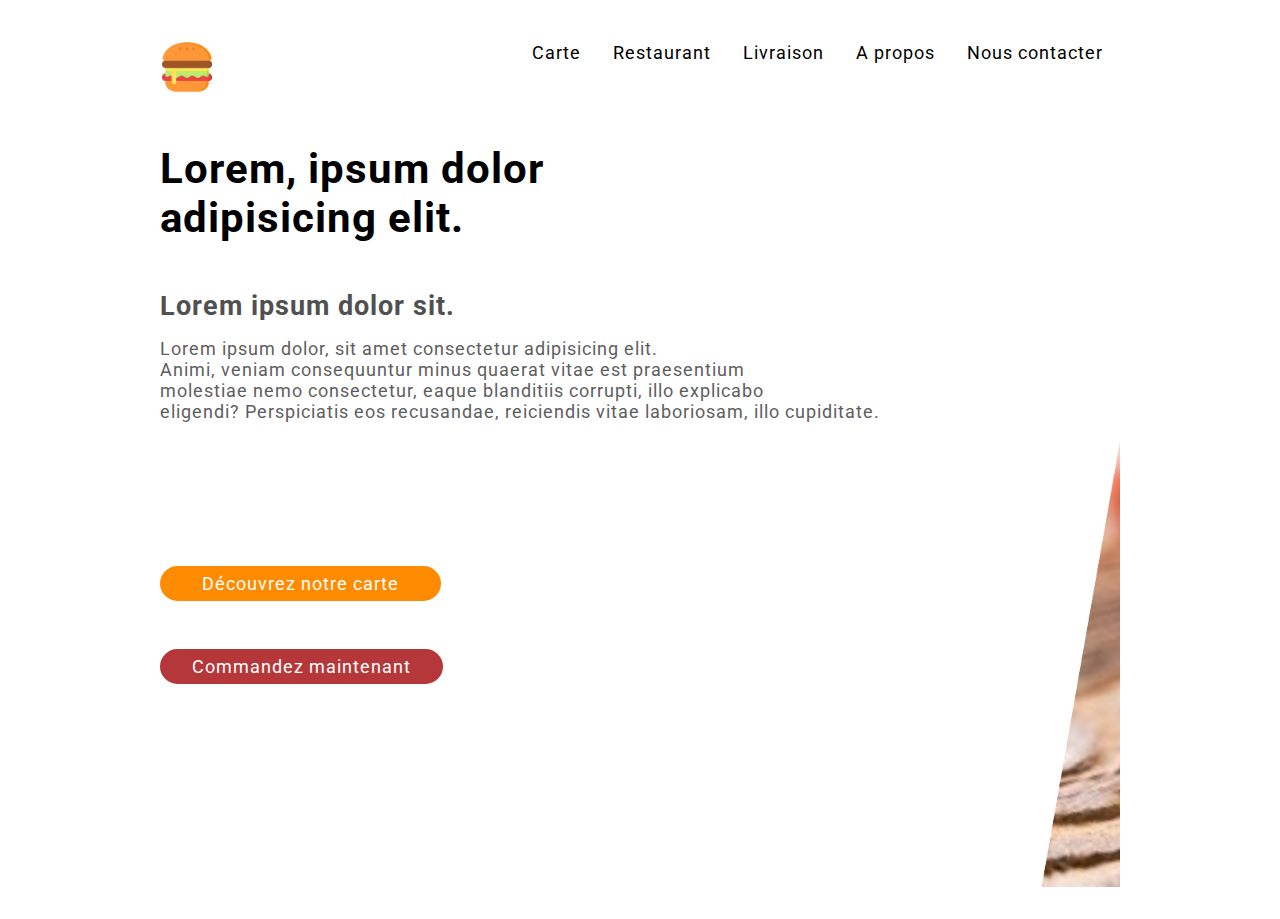
<file: index.html>
<!DOCTYPE html>
<html lang="en">
<head>
    <meta charset="UTF-8">
    <meta http-equiv="X-UA-Compatible" content="IE=edge">
    <meta name="viewport" content="width=device-width, initial-scale=1.0">
    <link rel="stylesheet" href="style.css">
    <link rel="icon" href="images/hamburger.png">
    <title>Site</title>
</head>
<body>
    <header class="bgimage">

        <nav class="navbar">
            <a href="index.html"><img class="logo" src="images/hamburger.png" alt=""></a>
            <ul class="navul">
                <a href="#" class="navbtn"><li>Carte</li></a>
                <a href="restaurant.html" class="navbtn"><li>Restaurant</li></a>
                <a href="livraison.html" class="navbtn"><li>Livraison</li></a>
                <a href="a-propos.html" class="navbtn"><li>A propos</li></a>
                <a href="contact.html" class="navbtn"><li>Nous contacter</li></a>
            </ul>
        </nav>

        <div class="header-text">            
            <h1 class="header-h1">
                Lorem, ipsum dolor 
               <br> adipisicing elit.
            </h1>
            
            <h2 class="header-h2">
                Lorem ipsum dolor sit.
            </h2>
            
            <p class="header-desc">
                Lorem ipsum dolor, sit amet consectetur adipisicing elit. <br>
                 Animi, veniam consequuntur minus quaerat vitae est praesentium <br>
                  molestiae nemo consectetur, eaque blanditiis corrupti, illo explicabo <br>
                   eligendi? Perspiciatis eos recusandae, reiciendis vitae laboriosam, illo cupiditate.
            </p>
            
            <a href="#"><button class="header-btn">Découvrez notre carte</button></a>
            <br>
            <a href="#"><button class="cmd-btn">Commandez maintenant</button></a>
        </div>

    </header>
</body>
</html>
</file>
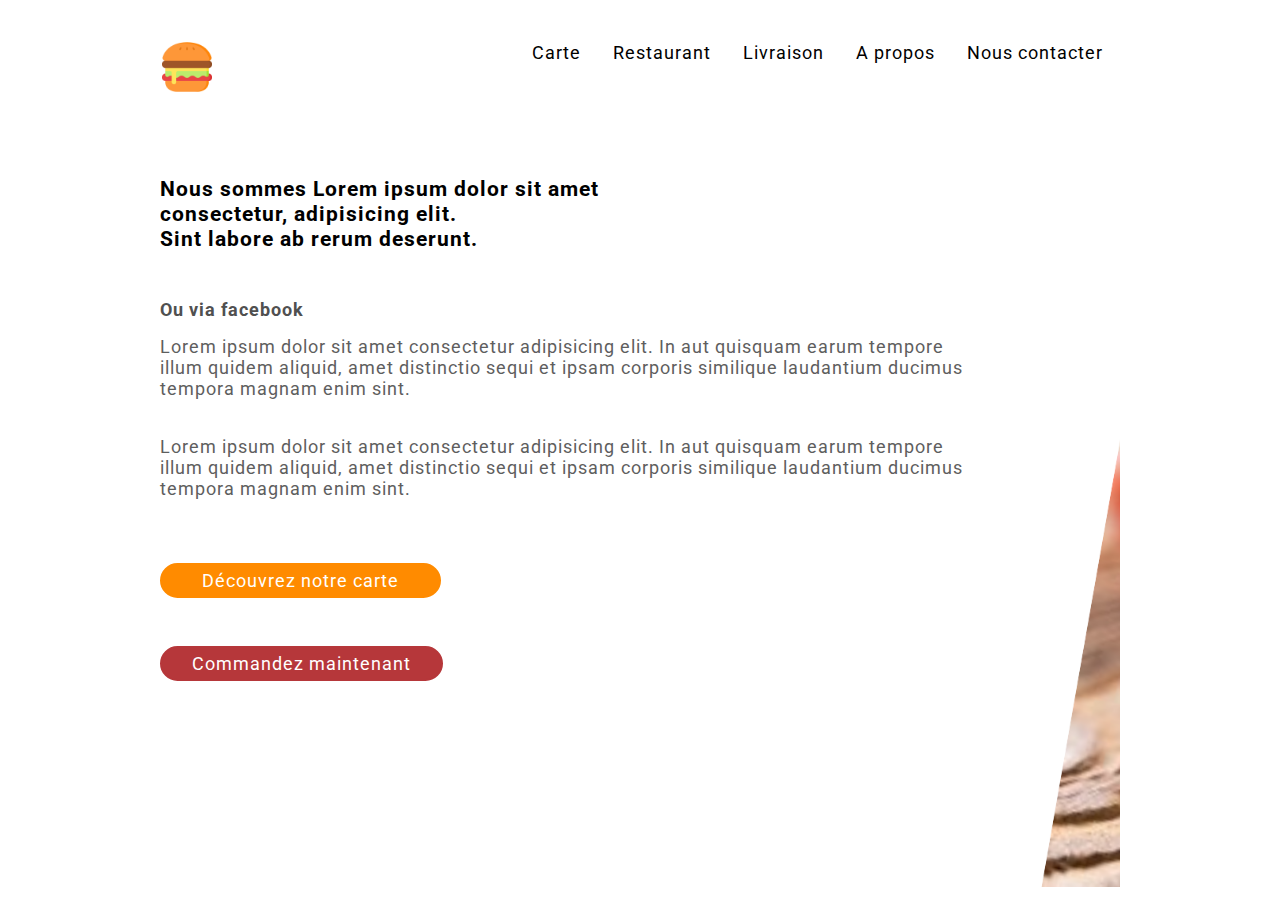
<file: a-propos.html>
<!DOCTYPE html>
<html lang="en">
<head>
    <meta charset="UTF-8">
    <meta http-equiv="X-UA-Compatible" content="IE=edge">
    <meta name="viewport" content="width=device-width, initial-scale=1.0">
    <link rel="stylesheet" href="stylePropos.css">
    <link rel="icon" href="images/hamburger.png">
    <title>Contactez nous</title>
</head>
<body>
    <header class="bgimage">

        <nav class="navbar">
            <a href="index.html"><img class="logo" src="images/hamburger.png" alt=""></a>
            <ul class="navul">
                <a href="#" class="navbtn"><li>Carte</li></a>
                <a href="restaurant.html" class="navbtn"><li>Restaurant</li></a>
                <a href="livraison.html" class="navbtn"><li>Livraison</li></a>
                <a href="a-propos.html" class="navbtn"><li>A propos</li></a>
                <a href="contact.html" class="navbtn"><li>Nous contacter</li></a>
            </ul>
        </nav>

        <div class="form-text">            
    
            <h3 class="header-h3">
                Nous sommes Lorem ipsum dolor sit amet <br>
                 consectetur, adipisicing elit. <br>
                 Sint labore ab rerum deserunt.
            </h3>

            <h4 class="header-h3-2">
                Ou via facebook
            </h4>

            <p class="header-desc">
                Lorem ipsum dolor sit amet consectetur adipisicing elit. In aut quisquam earum tempore <br>
                 illum quidem aliquid, amet distinctio sequi et ipsam corporis similique laudantium ducimus <br>
                  tempora magnam enim sint.
            </p>
            <br>
            <p class="header-desc">
                Lorem ipsum dolor sit amet consectetur adipisicing elit. In aut quisquam earum tempore <br>
                 illum quidem aliquid, amet distinctio sequi et ipsam corporis similique laudantium ducimus <br>
                  tempora magnam enim sint.
            </p>
    
            <a href="#"><button class="header-btn">Découvrez notre carte</button></a>
            <br>
            <a href="#"><button class="cmd-btn">Commandez maintenant</button></a>
        </div>

    </header>
</body>
</html>
</file>
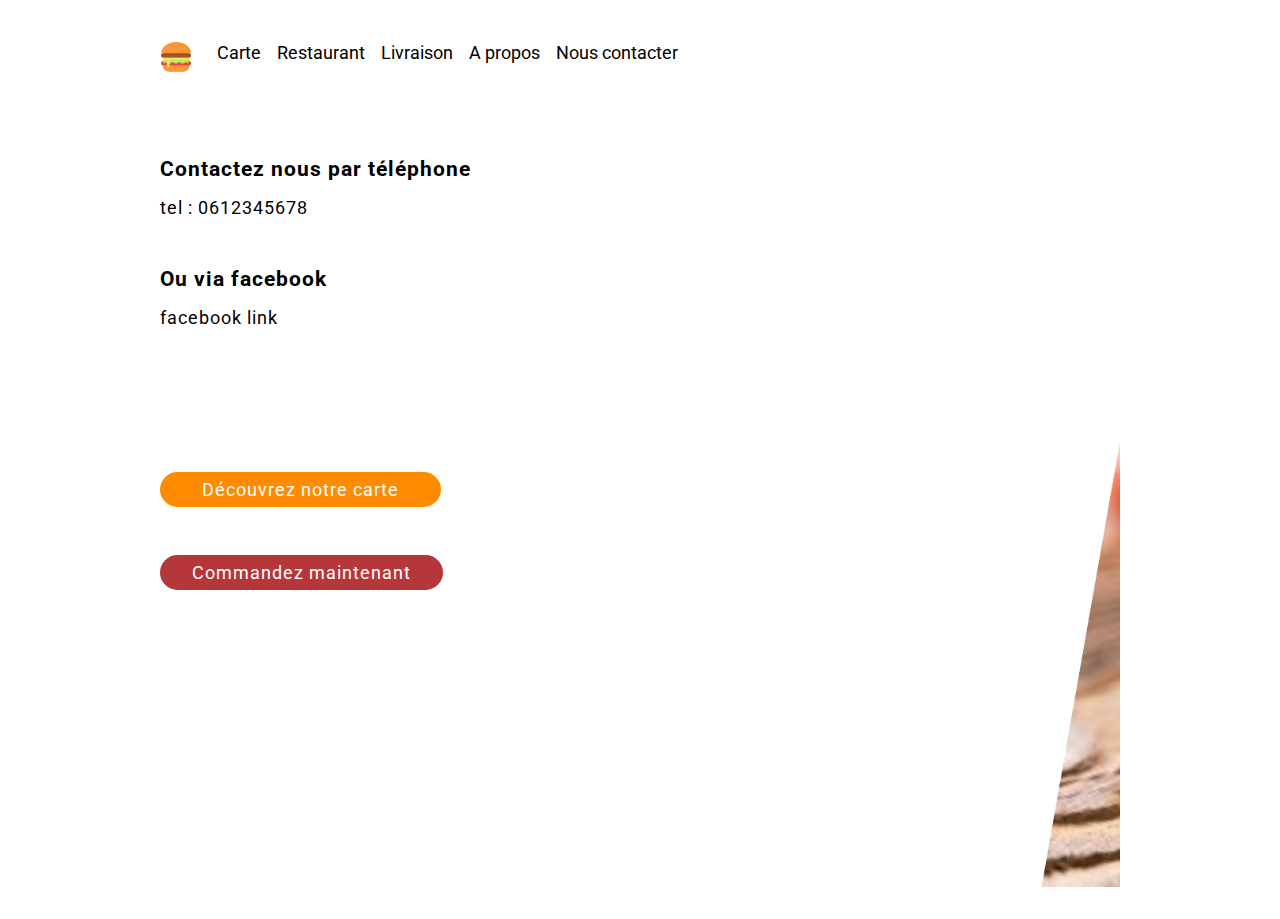
<file: contact.html>
<!DOCTYPE html>
<html lang="en">
<head>
    <meta charset="UTF-8">
    <meta http-equiv="X-UA-Compatible" content="IE=edge">
    <meta name="viewport" content="width=device-width, initial-scale=1.0">
    <link rel="stylesheet" href="styleContact.css">
    <link rel="icon" href="images/hamburger.png">
    <title>Contactez nous</title>
</head>
<body>
    <header class="bgimage">

        <nav class="navbar">
            <a href="index.html"><img class="logo" src="images/hamburger.png" alt=""></a>
            <ul class="navul">
                <a href="#" class="navbtn"><li>Carte</li></a>
                <a href="restaurant.html" class="navbtn"><li>Restaurant</li></a>
                <a href="livraison.html" class="navbtn"><li>Livraison</li></a>
                <a href="a-propos.html" class="navbtn"><li>A propos</li></a>
                <a href="contact.html" class="navbtn"><li>Nous contacter</li></a>
            </ul>
        </nav>

        <div class="form-text">            
    
            <h3 class="header-h3">
                Contactez nous par téléphone
            </h3>
            <p>
                <a class="telephone" href="tel:0612345678">tel : 0612345678</a>
            </p>

            <h3 class="header-h3-2">
                Ou via facebook
            </h3>
            <p>
                <a class="fblink" href="#">facebook link</a>
            </p>
    
            <a href="#"><button class="header-btn">Découvrez notre carte</button></a>
            <br>
            <a href="#"><button class="cmd-btn">Commandez maintenant</button></a>
        </div>

    </header>
</body>
</html>
</file>
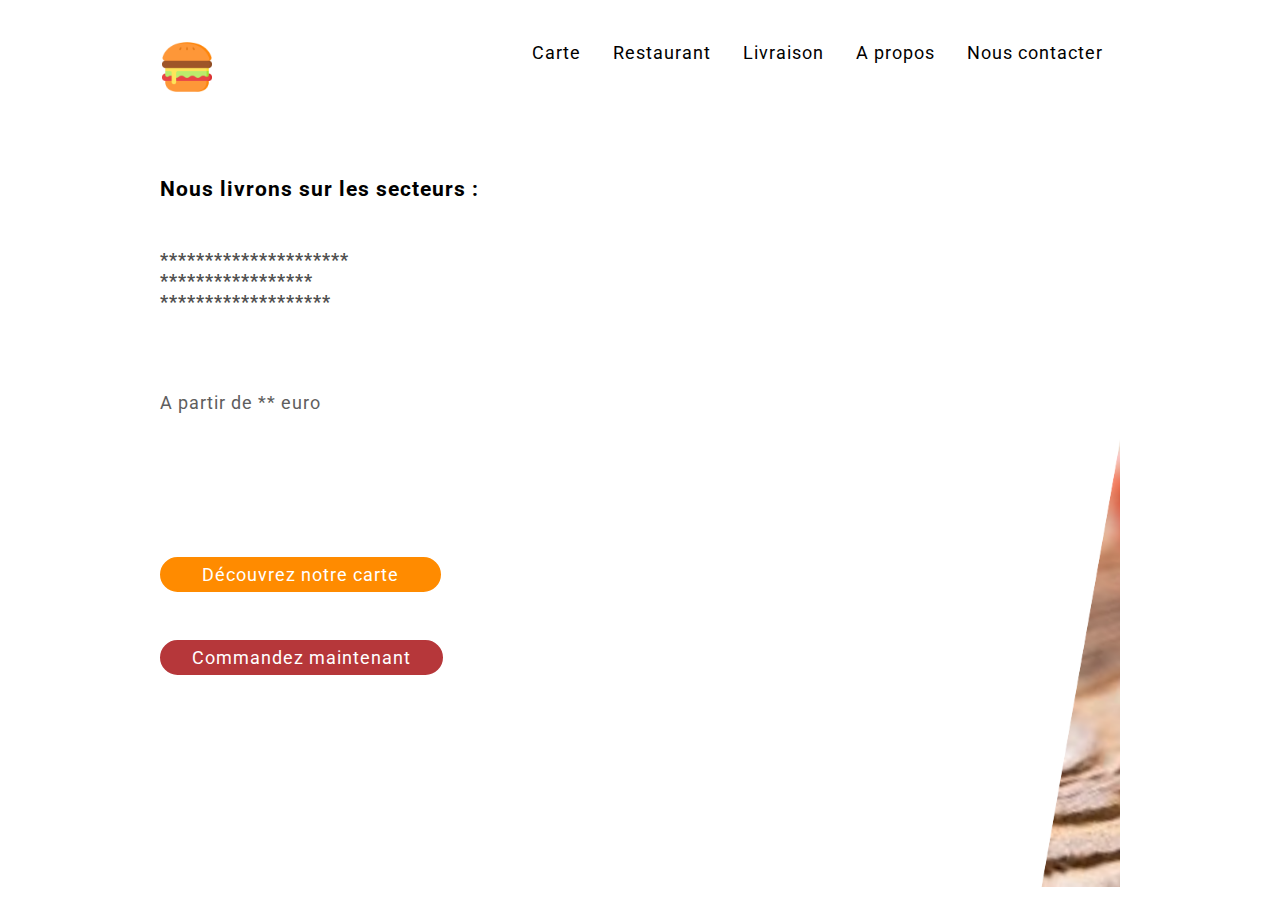
<file: livraison.html>
<!DOCTYPE html>
<html lang="en">
<head>
    <meta charset="UTF-8">
    <meta http-equiv="X-UA-Compatible" content="IE=edge">
    <meta name="viewport" content="width=device-width, initial-scale=1.0">
    <link rel="stylesheet" href="styleLivraison.css">
    <link rel="icon" href="images/hamburger.png">
    <title>Contactez nous</title>
</head>
<body>
    <header class="bgimage">

        <nav class="navbar">
            <a href="index.html"><img class="logo" src="images/hamburger.png" alt=""></a>
            <ul class="navul">
                <a href="#" class="navbtn"><li>Carte</li></a>
                <a href="restaurant.html" class="navbtn"><li>Restaurant</li></a>
                <a href="livraison.html" class="navbtn"><li>Livraison</li></a>
                <a href="a-propos.html" class="navbtn"><li>A propos</li></a>
                <a href="contact.html" class="navbtn"><li>Nous contacter</li></a>
            </ul>
        </nav>

        <div class="form-text">            
    
            <h3 class="header-h3">
                Nous livrons sur les secteurs :<br>
         

            </h3>

            <h4 class="header-h3-2">
                ********************* <br>
                ***************** <br>
                *******************
            </h4>
            <p class="header-desc">
                A partir de ** euro<br>
            </p>

    
            <a href="#"><button class="header-btn">Découvrez notre carte</button></a>
            <br>
            <a href="#"><button class="cmd-btn">Commandez maintenant</button></a>
        </div>

    </header>
</body>
</html>
</file>
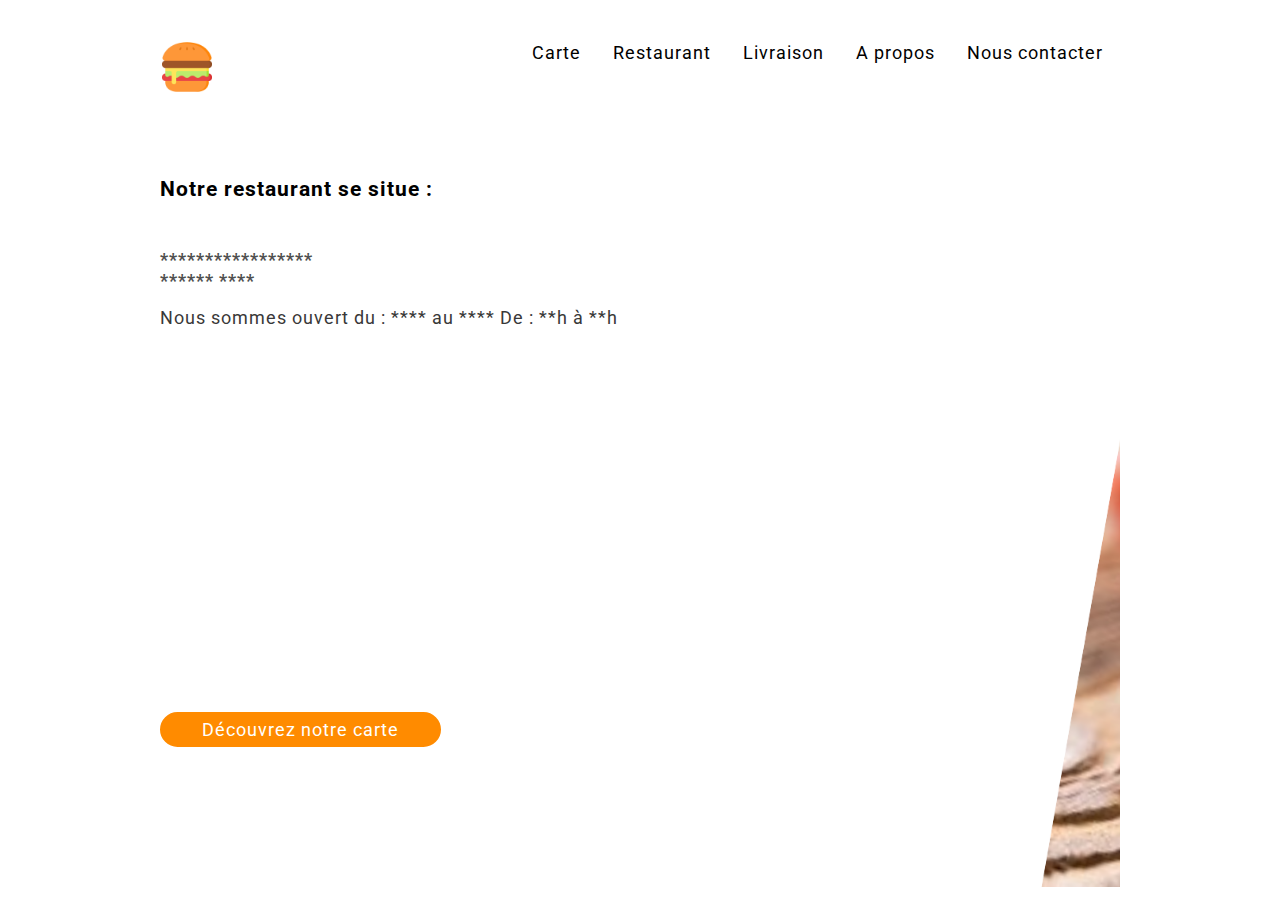
<file: restaurant.html>
<!DOCTYPE html>
<html lang="en">
<head>
    <meta charset="UTF-8">
    <meta http-equiv="X-UA-Compatible" content="IE=edge">
    <meta name="viewport" content="width=device-width, initial-scale=1.0">
    <link rel="stylesheet" href="styleRestaurant.css">
    <link rel="icon" href="images/hamburger.png">
    <title>Contactez nous</title>
</head>
<body>
    <header class="bgimage">

        <nav class="navbar">
            <a href="index.html"><img class="logo" src="images/hamburger.png" alt=""></a>
            <ul class="navul">
                <a href="#" class="navbtn"><li>Carte</li></a>
                <a href="restaurant.html" class="navbtn"><li>Restaurant</li></a>
                <a href="livraison.html" class="navbtn"><li>Livraison</li></a>
                <a href="a-propos.html" class="navbtn"><li>A propos</li></a>
                <a href="contact.html" class="navbtn"><li>Nous contacter</li></a>
            </ul>
        </nav>

        <div class="form-text">            
    
            <h3 class="header-h3">
                Notre restaurant se situe :<br>
                

            </h3>

            <h4 class="header-h3-2">
                ***************** <br>
                ****** ****
            </h4>
            <p class="sub-desc">
                Nous sommes ouvert du : **** au ****
                De : **h à **h
            </p>

            <div class="googleMap">
                <iframe src="https://www.google.com/maps/embed?pb=!1m18!1m12!1m3!1d2590.6109392918706!2d2.921941915304644!3d49.510740762506174!2m3!1f0!2f0!3f0!3m2!1i1024!2i768!4f13.1!3m3!1m2!1s0x47e87798bd7a49a7%3A0xf7f50538900e4011!2sLe%20Mediteranne!5e0!3m2!1sen!2sfr!4v1625508496175!5m2!1sen!2sfr" width="400" height="300" style="border:0;" allowfullscreen="" loading="lazy"></iframe>
            </div>


    
            <a href="#"><button class="header-btn">Découvrez notre carte</button></a>
            <br>
          
        </div>

    </header>
</body>
</html>
</file>
<file: style.css>
@import url('https://fonts.googleapis.com/css2?family=Roboto:wght@300;400;500&display=swap');
/* color #FF8B00 */

*{
    margin: 0;
    padding: 0;
    font-family: 'Roboto', sans-serif;
}

body{
    margin: 2rem 10rem;
    font-size: 18px;
}

.bgimage{
    background-image: url(images/banner3.png);
    width: 100%;
    height: 95vh;
    background-size: cover;
}


.logo{
    height: 50px;
    cursor: pointer;
    margin-left: -30px;
    transition-duration: .5s;
}

.logo:hover{
    height: 50px;
    cursor: pointer;
    margin-left: -30px;
    transform: rotate(180deg);
}

.navbar{
    display: flex;
}

.navul{
    display: flex;
    list-style: none;
    margin-left: 30%;
}

@keyframes slidenav {
    from {transform: translateY(-200px);}
    to {transform: translateY(0px)};
}
.navbtn:hover{
    color: #FF8B00;
}

.navbar a{
    text-decoration: none;
    color: black;
    margin-top: 10px;
    padding-left: 2rem;
    letter-spacing: 1px;
}

.header-h1{
    margin-top: 1rem;
    font-size: 42px;
    font-weight: 800px;
}

.header-h2{
    margin-top: 3rem;
    color: rgb(80, 80, 80);
}

.header-text{
    margin-top: 3rem;
    letter-spacing: 1px;
}

.header-desc{
    margin-top: 1rem;
    letter-spacing: 1px;
    color: rgb(94, 94, 94);
}

.header-btn{
    margin-top: 9rem;
    font-size: 18px;
    padding: 5px 40px;
    border-radius: 20px;
    cursor: pointer;
    color: white;
    background-color: #FF8B00;
    border-color: #FF8B00;
    border-style: solid;
    animation-name: slidebtn;
    animation-duration: 1s;
    letter-spacing: 1px;
}
@keyframes slidebtn {
    from {transform: translateX(-400px);}
    to {transform: translateX(0px)};
}

.header-btn:hover{
    margin-top: 9rem;
    font-size: 18px;
    padding: 5px 40px;
    border-radius: 20px;
    cursor: pointer;
    color: #FF8B00;
    background-color: white;
    border-color: #FF8B00;
    border-style: solid;
    letter-spacing: 1px;
}

.cmd-btn{
    margin-top: 3rem;
    font-size: 18px;
    padding: 5px 30px;
    border-radius: 20px;
    cursor: pointer;
    color: white;
    background-color: #b6373a;
    border-color: #b6373a;
    border-style: solid;
    animation-name: slidebtn2;
    animation-duration: 1s;
    letter-spacing: 1px;
    animation-delay: .2s;
}
@keyframes slidebtn2 {
    from {transform: translateX(-400px);}
    to {transform: translateX(0px)};
}

.cmd-btn:hover{
    margin-top: 3rem;
    font-size: 18px;
    padding: 5px 30px;
    border-radius: 20px;
    cursor: pointer;
    color: #b6373a;
    background-color: white;
    border-color: #b6373a;
    border-style: solid;
    letter-spacing: 1px;
}

/* -----------------------
This is media screen, testing
separation
--------------------------- */

@media only screen and (max-width: 500px){
    @import url('https://fonts.googleapis.com/css2?family=Roboto:wght@300;400;500&display=swap');
    /* color #FF8B00 */
    
    *{
        margin: 0;
        padding: 0;
        font-family: 'Roboto', sans-serif;
    }
    
    body{
        margin: 2rem 1rem;
        font-size: 18px;
    }
    
    .bgimage{
        background-image: url(images/banner3cropped.png);
        width: 100%;
        height: 100vh;
        background-size: cover;
    }
    
    
    .logo{
        height: 30px;
        cursor: pointer;
        margin-left: -15px;
        transition-duration: .5s;
    }
    
    .logo:hover{
        height: 50px;
        cursor: pointer;
        margin-left: -30px;
        transform: rotate(180deg);
    }
    
    .navbar{
        display: flex;
        /* display: none; */
    }
    
    .navul{
        display: flex;
        list-style: none;
        margin-left: 1%;
    }
    
    @keyframes slidenav {
        from {transform: translateY(-200px);}
        to {transform: translateY(0px)};
    }
    .navbtn:hover{
        color: #FF8B00;
    }
    
    .navbar a{
        text-decoration: none;
        color: black;
        margin-top: 10px;
        padding-left: 1rem;
        letter-spacing: 0px;
        font-size: 10px;
    }
    
    .header-h1{
        margin-top: 1rem;
        font-size: 42px;
        font-weight: 800px;
    }
    
    .header-h2{
        margin-top: 3rem;
        color: rgb(80, 80, 80);
    }
    
    .header-text{
        margin-top: 3rem;
        letter-spacing: 1px;
    }
    
    .header-desc{
        margin-top: 1rem;
        letter-spacing: 1px;
        color: rgb(94, 94, 94);
    }
    
    .header-btn{
        margin-top: 3rem;
        font-size: 18px;
        padding: 5px 40px;
        border-radius: 20px;
        cursor: pointer;
        color: white;
        background-color: #FF8B00;
        border-color: #FF8B00;
        border-style: solid;
        animation-name: slidebtn;
        animation-duration: 1s;
        letter-spacing: 1px;
        margin-left: 25px;
    }
    @keyframes slidebtn {
        from {transform: translateX(-400px);}
        to {transform: translateX(0px)};
    }
    
    .header-btn:hover{
        margin-top: 9rem;
        font-size: 18px;
        padding: 5px 40px;
        border-radius: 20px;
        cursor: pointer;
        color: #FF8B00;
        background-color: white;
        border-color: #FF8B00;
        border-style: solid;
        letter-spacing: 1px;
    }
    
    .cmd-btn{
        margin-top: 3rem;
        font-size: 18px;
        padding: 5px 30px;
        border-radius: 20px;
        cursor: pointer;
        color: white;
        background-color: #b6373a;
        border-color: #b6373a;
        border-style: solid;
        animation-name: slidebtn2;
        animation-duration: 1s;
        letter-spacing: 1px;
        animation-delay: .2s;
        margin-left: 20px;
    }
    @keyframes slidebtn2 {
        from {transform: translateX(-400px);}
        to {transform: translateX(0px)};
    }
    
    .cmd-btn:hover{
        margin-top: 3rem;
        font-size: 18px;
        padding: 5px 30px;
        border-radius: 20px;
        cursor: pointer;
        color: #b6373a;
        background-color: white;
        border-color: #b6373a;
        border-style: solid;
        letter-spacing: 1px;
    }
    
}
</file>
<file: stylePropos.css>
@import url('https://fonts.googleapis.com/css2?family=Roboto:wght@300;400;500&display=swap');
/* color #FF8B00 */

*{
    margin: 0;
    padding: 0;
    font-family: 'Roboto', sans-serif;
}

body{
    margin: 2rem 10rem;
    font-size: 18px;
}

.bgimage{
    background-image: url(images/banner3.png);
    width: 100%;
    height: 95vh;
    background-size: cover;
}

.logo{
    height: 50px;
    cursor: pointer;
    margin-left: -30px;
    transition-duration: .5s;
}

.logo:hover{
    height: 50px;
    cursor: pointer;
    margin-left: -30px;
    transform: rotate(180deg);
}

.navbar{
    display: flex;
}

.navul{
    display: flex;
    list-style: none;
    margin-left: 30%;
}
.navbtn:hover{
    color: #FF8B00;
}

.navbar a{
    text-decoration: none;
    color: black;
    margin-top: 10px;
    padding-left: 2rem;
    letter-spacing: 1px;
}

.form-text{
    margin-top: 5rem;
}

.header-h3-2{
    margin-top: 3rem;
    color: rgb(80, 80, 80);
    letter-spacing: 1px;
}

.header-desc{
    margin-top: 1rem;
    letter-spacing: 1px;
    color: rgb(94, 94, 94);
}

p{
    margin-top: 1rem;
}

.telephone{
    text-decoration: none;
    color: black;
}
.telephone:hover{
    text-decoration: none;
    color: #FF8B00;
}

.fblink{
    text-decoration: none;
    color: black;
}
.fblink:hover{
    text-decoration: none;
    color: #FF8B00;
}

.header-h3{
    margin-top: 3rem;
    letter-spacing: 1px;
}

.header-btn{
    margin-top: 4rem;
    font-size: 18px;
    padding: 5px 40px;
    border-radius: 20px;
    cursor: pointer;
    color: white;
    background-color: #FF8B00;
    border-color: #FF8B00;
    border-style: solid;
    animation-name: slidebtn;
    animation-duration: 1s;
    letter-spacing: 1px;
}
@keyframes slidebtn {
    from {transform: translateY(800px);}
    to {transform: translateY(0px)};
}
.header-btn:hover{
    margin-top: 9rem;
    font-size: 18px;
    padding: 5px 40px;
    border-radius: 20px;
    cursor: pointer;
    color: #FF8B00;
    background-color: white;
    border-color: #FF8B00;
    border-style: solid;
    letter-spacing: 1px;
}

.cmd-btn{
    margin-top: 3rem;
    font-size: 18px;
    padding: 5px 30px;
    border-radius: 20px;
    cursor: pointer;
    color: white;
    background-color: #b6373a;
    border-color: #b6373a;
    border-style: solid;
    animation-name: slidebtn2;
    animation-duration: 1s;
    letter-spacing: 1px;
    animation-delay: .2s;
}
@keyframes slidebtn2 {
    from {transform: translateY(400px);}
    to {transform: translateY(0px)};
}

.cmd-btn:hover{
    margin-top: 3rem;
    font-size: 18px;
    padding: 5px 30px;
    border-radius: 20px;
    cursor: pointer;
    color: #b6373a;
    background-color: white;
    border-color: #b6373a;
    border-style: solid;
    letter-spacing: 1px;
}


@media only screen and (max-width: 500px){
    @import url('https://fonts.googleapis.com/css2?family=Roboto:wght@300;400;500&display=swap');
/* color #FF8B00 */

*{
    margin: 0;
    padding: 0;
    font-family: 'Roboto', sans-serif;
}

body{
    margin: 2rem 1rem;
    font-size: 18px;
}

.bgimage{
    background-image: url(images/banner3cropped.png);
    width: 100%;
    height: 95vh;
    background-size: cover;
}

.logo{
    height: 30px;
    cursor: pointer;
    margin-left: -15px;
    transition-duration: .5s;
}

.logo:hover{
    height: 50px;
    cursor: pointer;
    margin-left: -30px;
    transform: rotate(180deg);
}

.navbar{
    display: flex;
}

.navul{
    display: flex;
    list-style: none;
    margin-left: 1%;
}
.navbtn:hover{
    color: #FF8B00;
}

.navbar a{
    text-decoration: none;
        color: black;
        margin-top: 10px;
        padding-left: 1rem;
        letter-spacing: 0px;
        font-size: 10px;
}

.form-text{
    margin-top: 5rem;
}

.header-h3-2{
    margin-top: 3rem;
    color: rgb(80, 80, 80);
    letter-spacing: 1px;
}

.header-desc{
    margin-top: 1rem;
    letter-spacing: 1px;
    color: rgb(94, 94, 94);
}

p{
    margin-top: 1rem;
}

.telephone{
    text-decoration: none;
    color: black;
}
.telephone:hover{
    text-decoration: none;
    color: #FF8B00;
}

.fblink{
    text-decoration: none;
    color: black;
}
.fblink:hover{
    text-decoration: none;
    color: #FF8B00;
}

.header-h3{
    margin-top: 3rem;
    letter-spacing: 1px;
}

.header-btn{
    margin-top: 4rem;
    font-size: 18px;
    padding: 5px 40px;
    border-radius: 20px;
    cursor: pointer;
    color: white;
    background-color: #FF8B00;
    border-color: #FF8B00;
    border-style: solid;
    animation-name: slidebtn;
    animation-duration: 1s;
    letter-spacing: 1px;
    margin-left: 20px;
}
@keyframes slidebtn {
    from {transform: translateY(800px);}
    to {transform: translateY(0px)};
}
.header-btn:hover{
    margin-top: 9rem;
    font-size: 18px;
    padding: 5px 40px;
    border-radius: 20px;
    cursor: pointer;
    color: #FF8B00;
    background-color: white;
    border-color: #FF8B00;
    border-style: solid;
    letter-spacing: 1px;
}

.cmd-btn{
    margin-top: 3rem;
    font-size: 18px;
    padding: 5px 30px;
    border-radius: 20px;
    cursor: pointer;
    color: white;
    background-color: #b6373a;
    border-color: #b6373a;
    border-style: solid;
    animation-name: slidebtn2;
    animation-duration: 1s;
    letter-spacing: 1px;
    animation-delay: .2s;
    margin-left: 20px;
}
@keyframes slidebtn2 {
    from {transform: translateY(400px);}
    to {transform: translateY(0px)};
}

.cmd-btn:hover{
    margin-top: 3rem;
    font-size: 18px;
    padding: 5px 30px;
    border-radius: 20px;
    cursor: pointer;
    color: #b6373a;
    background-color: white;
    border-color: #b6373a;
    border-style: solid;
    letter-spacing: 1px;
}


}
</file>
<file: styleContact.css>
@import url('https://fonts.googleapis.com/css2?family=Roboto:wght@300;400;500&display=swap');
/* color #FF8B00 */

*{
    margin: 0;
    padding: 0;
    font-family: 'Roboto', sans-serif;
}

body{
    margin: 2rem 10rem;
    font-size: 18px;
}

.bgimage{
    background-image: url(images/banner3.png);
    width: 100%;
    height: 95vh;
    background-size: cover;
}

.logo{
    height: 30px;
    cursor: pointer;
    margin-left: -15px;
    transition-duration: .5s;
}

.logo:hover{
    height: 50px;
    cursor: pointer;
    margin-left: -30px;
    transform: rotate(180deg);
}

.navbar{
    display: flex;
}

.navul{
    display: flex;
    list-style: none;
    margin-left: 1%;
}
.navbtn:hover{
    color: #FF8B00;
}

.navbar a{
     text-decoration: none;
        color: black;
        margin-top: 10px;
        padding-left: 1rem;
        letter-spacing: 0px;
}

.form-text{
    margin-top: 5rem;
}

.header-h3{
    margin-top: 3rem;
    letter-spacing: 1px;
}

p{
    margin-top: 1rem;
    letter-spacing: 1px;
}

.telephone{
    text-decoration: none;
    color: black;
}
.telephone:hover{
    text-decoration: none;
    color: #FF8B00;
}

.fblink{
    text-decoration: none;
    color: black;
}
.fblink:hover{
    text-decoration: none;
    color: #FF8B00;
}

.header-h3-2{
    margin-top: 3rem;
    letter-spacing: 1px;
}

.header-btn{
    margin-top: 9rem;
    font-size: 18px;
    padding: 5px 40px;
    border-radius: 20px;
    cursor: pointer;
    color: white;
    background-color: #FF8B00;
    border-color: #FF8B00;
    border-style: solid;
    animation-name: slidebtn;
    animation-duration: 1s;
    letter-spacing: 1px;
}
@keyframes slidebtn {
    from {transform: translateY(800px);}
    to {transform: translateY(0px)};
}
.header-btn:hover{
    margin-top: 9rem;
    font-size: 18px;
    padding: 5px 40px;
    border-radius: 20px;
    cursor: pointer;
    color: #FF8B00;
    background-color: white;
    border-color: #FF8B00;
    border-style: solid;
    letter-spacing: 1px;
}

.cmd-btn{
    margin-top: 3rem;
    font-size: 18px;
    padding: 5px 30px;
    border-radius: 20px;
    cursor: pointer;
    color: white;
    background-color: #b6373a;
    border-color: #b6373a;
    border-style: solid;
    animation-name: slidebtn2;
    animation-duration: 1s;
    letter-spacing: 1px;
    animation-delay: .2s;
}
@keyframes slidebtn2 {
    from {transform: translateX(-400px);}
    to {transform: translateX(0px)};
}

.cmd-btn:hover{
    margin-top: 3rem;
    font-size: 18px;
    padding: 5px 30px;
    border-radius: 20px;
    cursor: pointer;
    color: #b6373a;
    background-color: white;
    border-color: #b6373a;
    border-style: solid;
    letter-spacing: 1px;
}



@media only screen and (max-width: 500px){
    @import url('https://fonts.googleapis.com/css2?family=Roboto:wght@300;400;500&display=swap');
/* color #FF8B00 */

*{
    margin: 0;
    padding: 0;
    font-family: 'Roboto', sans-serif;
}

body{
    margin: 2rem 1rem;
    font-size: 18px;
}

.bgimage{
    background-image: url(images/banner3.png);
    width: 100%;
    height: 95vh;
    background-size: cover;
}

.logo{
    height: 30px;
    cursor: pointer;
    margin-left: -15px;
    transition-duration: .5s;
}

.logo:hover{
    height: 50px;
    cursor: pointer;
    margin-left: -30px;
    transform: rotate(180deg);
}

.navbar{
    display: flex;
}

.navul{
    display: flex;
    list-style: none;
    margin-left: 1%;
}
.navbtn:hover{
    color: #FF8B00;
}

.navbar a{
    text-decoration: none;
    color: black;
    margin-top: 10px;
    padding-left: 1rem;
    letter-spacing: 0px;
    font-size: 10px;
}

.form-text{
    margin-top: 5rem;
}

.header-h3{
    margin-top: 3rem;
    letter-spacing: 1px;
}

p{
    margin-top: 1rem;
    letter-spacing: 1px;
}

.telephone{
    text-decoration: none;
    color: black;
}
.telephone:hover{
    text-decoration: none;
    color: #FF8B00;
}

.fblink{
    text-decoration: none;
    color: black;
}
.fblink:hover{
    text-decoration: none;
    color: #FF8B00;
}

.header-h3-2{
    margin-top: 3rem;
    letter-spacing: 1px;
}

.header-btn{
    margin-top: 9rem;
    font-size: 18px;
    padding: 5px 40px;
    border-radius: 20px;
    cursor: pointer;
    color: white;
    background-color: #FF8B00;
    border-color: #FF8B00;
    border-style: solid;
    animation-name: slidebtn;
    animation-duration: 1s;
    letter-spacing: 1px;
    margin-left: 20px;
}
@keyframes slidebtn {
    from {transform: translateY(800px);}
    to {transform: translateY(0px)};
}
.header-btn:hover{
    margin-top: 9rem;
    font-size: 18px;
    padding: 5px 40px;
    border-radius: 20px;
    cursor: pointer;
    color: #FF8B00;
    background-color: white;
    border-color: #FF8B00;
    border-style: solid;
    letter-spacing: 1px;
}

.cmd-btn{
    margin-top: 3rem;
    font-size: 18px;
    padding: 5px 30px;
    border-radius: 20px;
    cursor: pointer;
    color: white;
    background-color: #b6373a;
    border-color: #b6373a;
    border-style: solid;
    animation-name: slidebtn2;
    animation-duration: 1s;
    letter-spacing: 1px;
    animation-delay: .2s;
    margin-left: 20px;
}
@keyframes slidebtn2 {
    from {transform: translateX(-400px);}
    to {transform: translateX(0px)};
}

.cmd-btn:hover{
    margin-top: 3rem;
    font-size: 18px;
    padding: 5px 30px;
    border-radius: 20px;
    cursor: pointer;
    color: #b6373a;
    background-color: white;
    border-color: #b6373a;
    border-style: solid;
    letter-spacing: 1px;
}
}
</file>
<file: styleLivraison.css>
@import url('https://fonts.googleapis.com/css2?family=Roboto:wght@300;400;500&display=swap');
/* color #FF8B00 */

*{
    margin: 0;
    padding: 0;
    font-family: 'Roboto', sans-serif;
}

body{
    margin: 2rem 10rem;
    font-size: 18px;
}

.bgimage{
    background-image: url(images/banner3.png);
    width: 100%;
    height: 95vh;
    background-size: cover;
}

.logo{
    height: 50px;
    cursor: pointer;
    margin-left: -30px;
    transition-duration: .5s;

}

.logo:hover{
    height: 50px;
    cursor: pointer;
    margin-left: -30px;
    transform: rotate(180deg);
}

.navbar{
    display: flex;
}

.navul{
    display: flex;
    list-style: none;
    margin-left: 30%;
}
.navbtn:hover{
    color: #FF8B00;
}

.navbar a{
    text-decoration: none;
    color: black;
    margin-top: 10px;
    padding-left: 2rem;
    letter-spacing: 1px;
}

.form-text{
    margin-top: 5rem;
}

.header-h3-2{
    margin-top: 3rem;
    color: rgb(80, 80, 80);
    letter-spacing: 1px;
}

.header-desc{
    margin-top: 5rem;
    letter-spacing: 1px;
    color: rgb(94, 94, 94);
}

p{
    margin-top: 1rem;
}

.telephone{
    text-decoration: none;
    color: black;
}
.telephone:hover{
    text-decoration: none;
    color: #FF8B00;
}

.fblink{
    text-decoration: none;
    color: black;
}
.fblink:hover{
    text-decoration: none;
    color: #FF8B00;
}

.header-h3{
    margin-top: 3rem;
    letter-spacing: 1px;
}

.header-btn{
    margin-top: 9rem;
    font-size: 18px;
    padding: 5px 40px;
    border-radius: 20px;
    cursor: pointer;
    color: white;
    background-color: #FF8B00;
    border-color: #FF8B00;
    border-style: solid;
    animation-name: slidebtn;
    animation-duration: 1s;
    letter-spacing: 1px;
}
@keyframes slidebtn {
    from {transform: translateY(800px);}
    to {transform: translateY(0px)};
}
.header-btn:hover{
    margin-top: 9rem;
    font-size: 18px;
    padding: 5px 40px;
    border-radius: 20px;
    cursor: pointer;
    color: #FF8B00;
    background-color: white;
    border-color: #FF8B00;
    border-style: solid;
}

.cmd-btn{
    margin-top: 3rem;
    font-size: 18px;
    padding: 5px 30px;
    border-radius: 20px;
    cursor: pointer;
    color: white;
    background-color: #b6373a;
    border-color: #b6373a;
    border-style: solid;
    animation-name: slidebtn2;
    animation-duration: 1s;
    letter-spacing: 1px;
    animation-delay: .2s;
}
@keyframes slidebtn2 {
    from {transform: translateX(-400px);}
    to {transform: translateX(0px)};
}

.cmd-btn:hover{
    margin-top: 3rem;
    font-size: 18px;
    padding: 5px 30px;
    border-radius: 20px;
    cursor: pointer;
    color: #b6373a;
    background-color: white;
    border-color: #b6373a;
    border-style: solid;
    letter-spacing: 1px;
}

@media only screen and (max-width: 500px){
    @import url('https://fonts.googleapis.com/css2?family=Roboto:wght@300;400;500&display=swap');
/* color #FF8B00 */

*{
    margin: 0;
    padding: 0;
    font-family: 'Roboto', sans-serif;
}

body{
    margin: 2rem 1rem;
    font-size: 18px;
}

.bgimage{
    background-image: url(images/banner3.png);
    width: 100%;
    height: 95vh;
    background-size: cover;
}

.logo{
    height: 30px;
    cursor: pointer;
    margin-left: -15px;
    transition-duration: .5s;

}

.logo:hover{
    height: 50px;
    cursor: pointer;
    margin-left: -30px;
    transform: rotate(180deg);
}

.navbar{
    display: flex;
}

.navul{
    display: flex;
    list-style: none;
    margin-left: 1%;
}
.navbtn:hover{
    color: #FF8B00;
}

.navbar a{
    text-decoration: none;
    color: black;
    margin-top: 10px;
    padding-left: 1rem;
    letter-spacing: 0px;
    font-size: 10px;
}

.form-text{
    margin-top: 5rem;
}

.header-h3-2{
    margin-top: 3rem;
    color: rgb(80, 80, 80);
    letter-spacing: 1px;
}

.header-desc{
    margin-top: 5rem;
    letter-spacing: 1px;
    color: rgb(94, 94, 94);
}

p{
    margin-top: 1rem;
}

.telephone{
    text-decoration: none;
    color: black;
}
.telephone:hover{
    text-decoration: none;
    color: #FF8B00;
}

.fblink{
    text-decoration: none;
    color: black;
}
.fblink:hover{
    text-decoration: none;
    color: #FF8B00;
}

.header-h3{
    margin-top: 3rem;
    letter-spacing: 1px;
}

.header-btn{
    margin-top: 5rem;
    font-size: 18px;
    padding: 5px 40px;
    border-radius: 20px;
    cursor: pointer;
    color: white;
    background-color: #FF8B00;
    border-color: #FF8B00;
    border-style: solid;
    animation-name: slidebtn;
    animation-duration: 1s;
    letter-spacing: 1px;
    margin-left: 20px;
}
@keyframes slidebtn {
    from {transform: translateY(800px);}
    to {transform: translateY(0px)};
}
.header-btn:hover{
    margin-top: 9rem;
    font-size: 18px;
    padding: 5px 40px;
    border-radius: 20px;
    cursor: pointer;
    color: #FF8B00;
    background-color: white;
    border-color: #FF8B00;
    border-style: solid;
}

.cmd-btn{
    margin-top: 3rem;
    font-size: 18px;
    padding: 5px 30px;
    border-radius: 20px;
    cursor: pointer;
    color: white;
    background-color: #b6373a;
    border-color: #b6373a;
    border-style: solid;
    animation-name: slidebtn2;
    animation-duration: 1s;
    letter-spacing: 1px;
    animation-delay: .2s;
    margin-left: 20px;
}
@keyframes slidebtn2 {
    from {transform: translateX(-400px);}
    to {transform: translateX(0px)};
}

.cmd-btn:hover{
    margin-top: 3rem;
    font-size: 18px;
    padding: 5px 30px;
    border-radius: 20px;
    cursor: pointer;
    color: #b6373a;
    background-color: white;
    border-color: #b6373a;
    border-style: solid;
    letter-spacing: 1px;
}


}
</file>
<file: styleRestaurant.css>
@import url('https://fonts.googleapis.com/css2?family=Roboto:wght@300;400;500&display=swap');
/* color #FF8B00 */

*{
    margin: 0;
    padding: 0;
    font-family: 'Roboto', sans-serif;
}

body{
    margin: 2rem 10rem;
    font-size: 18px;
}

.bgimage{
    background-image: url(images/banner3.png);
    width: 100%;
    height: 95vh;
    background-size: cover;
}

.logo{
    height: 50px;
    cursor: pointer;
    margin-left: -30px;
    transition-duration: .5s;
}

.logo:hover{
    height: 50px;
    cursor: pointer;
    margin-left: -30px;
    transform: rotate(180deg);
}

.navbar{
    display: flex;
}

.navul{
    display: flex;
    list-style: none;
    margin-left: 30%;
}
.navbtn:hover{
    color: #FF8B00;
}

.navbar a{
    text-decoration: none;
    color: black;
    margin-top: 10px;
    padding-left: 2rem;
    letter-spacing: 1px;
}

.form-text{
    margin-top: 5rem;
}

.header-h3-2{
    margin-top: 3rem;
    color: rgb(80, 80, 80);
    letter-spacing: 1px;
}

.header-desc{
    margin-top: 1rem;
    letter-spacing: 1px;
    color: rgb(94, 94, 94);
}

.googleMap{
    margin-top: 2rem;
}

.sub-desc{
    margin-top: 1rem;
    letter-spacing: 1px;
    font-size: 18px;
    color: rgb(56, 56, 56);
}

p{
    margin-top: 1rem;
}

.telephone{
    text-decoration: none;
    color: black;
}
.telephone:hover{
    text-decoration: none;
    color: #FF8B00;
}

.fblink{
    text-decoration: none;
    color: black;
}
.fblink:hover{
    text-decoration: none;
    color: #FF8B00;
}

.header-h3{
    margin-top: 3rem;
    letter-spacing: 1px;
}

.header-btn{
    margin-top: 3rem;
    font-size: 18px;
    padding: 5px 40px;
    border-radius: 20px;
    cursor: pointer;
    color: white;
    background-color: #FF8B00;
    border-color: #FF8B00;
    border-style: solid;
    animation-name: slidebtn;
    animation-duration: 1s;
    letter-spacing: 1px;
}
@keyframes slidebtn {
    from {transform: translateY(800px);}
    to {transform: translateY(0px)};
}
.header-btn:hover{
    margin-top: 5rem;
    font-size: 18px;
    padding: 5px 40px;
    border-radius: 20px;
    cursor: pointer;
    color: #FF8B00;
    background-color: white;
    border-color: #FF8B00;
    border-style: solid;
    letter-spacing: 1px;
}

.cmd-btn{
    margin-top: 3rem;
    font-size: 18px;
    padding: 5px 30px;
    border-radius: 20px;
    cursor: pointer;
    color: white;
    background-color: #b6373a;
    border-color: #b6373a;
    border-style: solid;
    animation-name: slidebtn2;
    animation-duration: 1s;
    letter-spacing: 1px;
    animation-delay: .2s;
}
@keyframes slidebtn2 {
    from {transform: translateX(-400px);}
    to {transform: translateX(0px)};
}

.cmd-btn:hover{
    margin-top: 3rem;
    font-size: 18px;
    padding: 5px 30px;
    border-radius: 20px;
    cursor: pointer;
    color: #b6373a;
    background-color: white;
    border-color: #b6373a;
    border-style: solid;
    letter-spacing: 1px;
}

@media only screen and (max-width: 500px){
    @import url('https://fonts.googleapis.com/css2?family=Roboto:wght@300;400;500&display=swap');
/* color #FF8B00 */

*{
    margin: 0;
    padding: 0;
    font-family: 'Roboto', sans-serif;
}

body{
    margin: 2rem 1rem;
    font-size: 18px;
}

.bgimage{
    background-image: url(images/banner3.png);
    width: 100%;
    height: 95vh;
    background-size: cover;
}

.logo{
    height: 30px;
    cursor: pointer;
    margin-left: -15px;
    transition-duration: .5s;
}

.logo:hover{
    height: 50px;
    cursor: pointer;
    margin-left: -30px;
    transform: rotate(180deg);
}

.navbar{
    display: flex;
}

.navul{
    display: flex;
    list-style: none;
    margin-left: 1%;
}
.navbtn:hover{
    color: #FF8B00;
}

.navbar a{
    text-decoration: none;
        color: black;
        margin-top: 10px;
        padding-left: 1rem;
        letter-spacing: 0px;
        font-size: 10px;
}

.form-text{
    margin-top: 5rem;
}

.header-h3-2{
    margin-top: 3rem;
    color: rgb(80, 80, 80);
    letter-spacing: 1px;
}

.header-desc{
    margin-top: 1rem;
    letter-spacing: 1px;
    color: rgb(94, 94, 94);
}

.googleMap{
    margin-top: 2rem;
}

.sub-desc{
    margin-top: 1rem;
    letter-spacing: 1px;
    font-size: 18px;
    color: rgb(56, 56, 56);
}

p{
    margin-top: 1rem;
}

.telephone{
    text-decoration: none;
    color: black;
}
.telephone:hover{
    text-decoration: none;
    color: #FF8B00;
}

.fblink{
    text-decoration: none;
    color: black;
}
.fblink:hover{
    text-decoration: none;
    color: #FF8B00;
}

.header-h3{
    margin-top: 3rem;
    letter-spacing: 1px;
}

.header-btn{
    margin-top: 3rem;
    font-size: 18px;
    padding: 5px 40px;
    border-radius: 20px;
    cursor: pointer;
    color: white;
    background-color: #FF8B00;
    border-color: #FF8B00;
    border-style: solid;
    animation-name: slidebtn;
    animation-duration: 1s;
    letter-spacing: 1px;
    margin-left: 20px;
}
@keyframes slidebtn {
    from {transform: translateY(800px);}
    to {transform: translateY(0px)};
}
.header-btn:hover{
    margin-top: 5rem;
    font-size: 18px;
    padding: 5px 40px;
    border-radius: 20px;
    cursor: pointer;
    color: #FF8B00;
    background-color: white;
    border-color: #FF8B00;
    border-style: solid;
    letter-spacing: 1px;
}

.cmd-btn{
    margin-top: 3rem;
    font-size: 18px;
    padding: 5px 30px;
    border-radius: 20px;
    cursor: pointer;
    color: white;
    background-color: #b6373a;
    border-color: #b6373a;
    border-style: solid;
    animation-name: slidebtn2;
    animation-duration: 1s;
    letter-spacing: 1px;
    animation-delay: .2s;
    margin-left: 20px;
}
@keyframes slidebtn2 {
    from {transform: translateX(-400px);}
    to {transform: translateX(0px)};
}

.cmd-btn:hover{
    margin-top: 3rem;
    font-size: 18px;
    padding: 5px 30px;
    border-radius: 20px;
    cursor: pointer;
    color: #b6373a;
    background-color: white;
    border-color: #b6373a;
    border-style: solid;
    letter-spacing: 1px;
}


}
</file>
